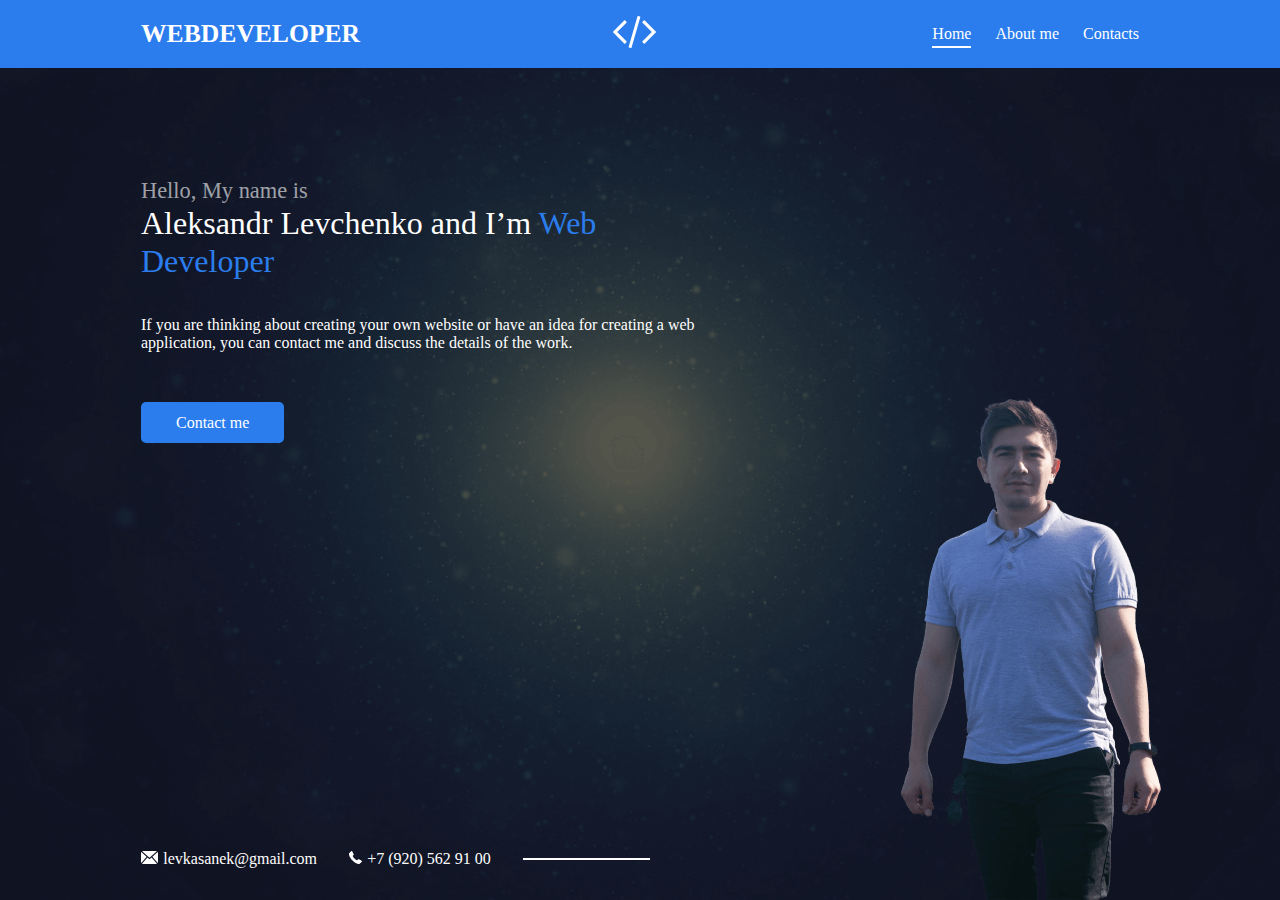
<file: index.html>
<!DOCTYPE html>
<html lang="en">

<head>
    <meta charset="UTF-8">
    <meta name="viewport" content="width=device-width, initial-scale=1.0">
    <title>Aleksandr Levchenko</title>

    <link rel="stylesheet" href="style.css" />
    <link rel="icon" type="image/png" href="img/favicon.png" />

    <meta name="description" content="Development website, web-applications and other works." />
    <meta name="keywords" content="" />
    <meta name="google-site-verification" content="oRCP2F31vKi5VaJbwMqZu1jsOfCVFLLgR7X4CLQthlU" />
    <meta name="yandex-verification" content="70e6f7a9fb59c0da" />
</head>

<body>

    <div class="page">
        <!-- header -->
        <header class="header">
            <div class="container">
                <div class="header-inner">
                    <div class="header-brand">
                        WEBDEVELOPER
                    </div>
                    <div class="header-logo">
                        <img src="img/code.svg" alt="">
                    </div>
                    <nav class="header-nav">
                        <a class="header-nav-link active" href="index.html">Home</a>
                        <a class="header-nav-link" href="about.html">About me</a>
                        <a class="header-nav-link" href="contacts.html">Contacts</a>
                    </nav>
                </div>
            </div>
        </header>

        <div class="container">
            <main class="content">
                <div class="content-header">
                    <h2 class="subtitle">Hello, My name is</h2>
                    <h1 class="title">
                        Aleksandr Levchenko and I’m <span>Web Developer</span>
                    </h1>
                </div>
                <div class="text">
                    <p>If you are thinking about creating your own website or have an idea for creating a web application, you can contact me and discuss the details of the work.
                    </p>
                </div>
                <a class="btn" href="contacts.html">Contact me</a>
            </main>
        </div>

        <footer class="footer">
            <div class="container">
                <div class="contacts">
                    <a class="contacts-link" href="mailto:info@levkasanek@gmail.com">
                        <img class="contacts-icon" src="img/mail.svg" alt="">levkasanek@gmail.com
                    </a>
                    <a class="contacts-link" href="tel:+79205629100">
                        <img class="contacts-icon" src="img/phone.svg" alt="">+7 (920) 562 91 00</a>
                </div>
            </div>
        </footer>

        <img class="author" src="img/me.png" alt="">

    </div>

</body>

</html>
</file>
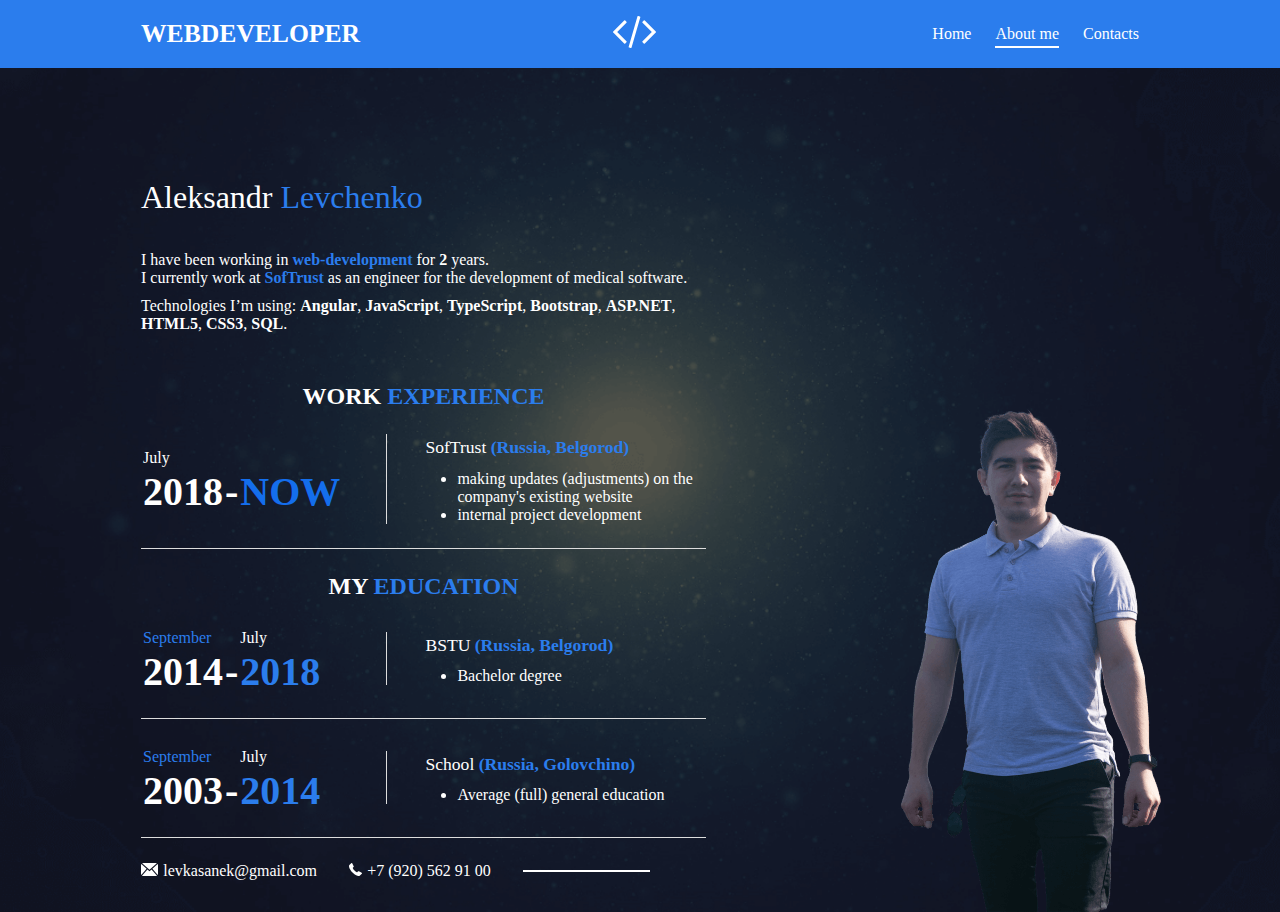
<file: about.html>
<!DOCTYPE html>
<html lang="en">

<head>
    <meta charset="UTF-8">
    <meta name="viewport" content="width=device-width, initial-scale=1.0">
    <title>Aleksandr Levchenko</title>

    <link rel="stylesheet" href="style.css">
    <link rel="icon" type="image/png" href="img/favicon.png">

    <meta name="description" content="Development website, web-applications and other works.">
    <meta name="keywords" content="">
</head>

<body>

    <div class="page">
        <!-- header -->
        <header class="header">
            <div class="container">
                <div class="header-inner">
                    <div class="header-brand">
                        WEBDEVELOPER
                    </div>
                    <div class="header-logo">
                        <img src="img/code.svg" alt="">
                    </div>
                    <nav class="header-nav">
                        <a class="header-nav-link" href="index.html">Home</a>
                        <a class="header-nav-link active" href="about.html">About me</a>
                        <a class="header-nav-link" href="contacts.html">Contacts</a>
                    </nav>
                </div>
            </div>
        </header>

        <div class="container">
            <main class="content">
                <div class="content-header">
                    <h1 class="title">Aleksandr <span>Levchenko</span>
                    </h1>
                </div>
                <div class="text">
                    <p>I have been working in <strong><span class="beauty">web-development</span></strong> for <b>2</b> years. <br />I сurrently work at <strong><span class="beauty">SofTrust</span></strong> as an engineer for the development of medical software.
                    </p>
                    <p>Technologies I’m using: <strong>Angular</strong>, <strong>JavaScript</strong>, <strong>TypeScript</strong>, <strong>Bootstrap</strong>, <strong>ASP.NET</strong>, <strong>HTML5</strong>, <strong>CSS3</strong>, <strong>SQL</strong>.</p>
                </div>
                <div class="detail">
                    <h2 class="detail-title">Work <span class="beauty">EXPERIENCE</span></h2>
                    <div class="chronology">
                        <div class="chronology-item">
                            <div class="date">
                                <table>
                                    <tbody>
                                        <tr class="month">
                                            <td>July</td>
                                            <td></td>
                                            <td class="beauty"></td>
                                        </tr>
                                        <tr class="years">
                                            <td>2018</td>
                                            <td>-</td>
                                            <td class="now">Now</td>
                                        </tr>
                                    </tbody>
                                </table>
                            </div>
                            <div class="description">
                                <div class="description-title">
                                    SofTrust <span class="city beauty">(Russia, Belgorod)</span>
                                </div>
                                <div class="description-detail">
                                    <ul>
                                        <li>making updates (adjustments) on the company's existing website</li>
                                        <li>internal project development</li>
                                    </ul>
                                </div>
                            </div>
                        </div>
                    </div>
                </div>
                <div class="detail">
                    <h2 class="detail-title">My <span class="beauty">Education</span></h2>
                    <div class="chronology">
                        <div class="chronology-item">
                            <div class="date">
                                <table>
                                    <tbody>
                                        <tr class="month">
                                            <td class="beauty">September</td>
                                            <td></td>
                                            <td>July</td>
                                        </tr>
                                        <tr class="years">
                                            <td>2014</td>
                                            <td>-</td>
                                            <td class="beauty">2018</td>
                                        </tr>
                                    </tbody>
                                </table>
                            </div>
                            <div class="description">
                                <div class="description-title">
                                    BSTU <span class="city beauty">(Russia, Belgorod)</span>
                                </div>
                                <div class="description-detail">
                                    <ul>
                                        <li>
                                            Bachelor degree
                                        </li>
                                    </ul>
                                </div>
                            </div>
                        </div>
                        <div class="chronology-item">
                            <div class="date">
                                <table>
                                    <tbody>
                                        <tr class="month">
                                            <td class="beauty">September</td>
                                            <td></td>
                                            <td>July</td>
                                        </tr>
                                        <tr class="years">
                                            <td>2003</td>
                                            <td>-</td>
                                            <td class="beauty">2014</td>
                                        </tr>
                                    </tbody>
                                </table>
                            </div>
                            <div class="description">
                                <div class="description-title">
                                    School <span class="city beauty">(Russia, Golovchino)</span>
                                </div>
                                <div class="description-detail">
                                    <ul>
                                        <li>
                                            Average (full) general education
                                        </li>
                                    </ul>
                                </div>
                            </div>
                        </div>
                    </div>
                </div>
            </main>
        </div>

        <footer class="footer">
            <div class="container">
                <div class="contacts">
                    <a class="contacts-link" href="mailto:info@levkasanek@gmail.com">
                        <img class="contacts-icon" src="img/mail.svg" alt="">levkasanek@gmail.com
                    </a>
                    <a class="contacts-link" href="tel:+79205629100">
                        <img class="contacts-icon" src="img/phone.svg" alt="">+7 (920) 562 91 00</a>
                </div>
            </div>
        </footer>

        <img class="author" src="img/me.png" alt="">

    </div>

</body>

</html>
</file>
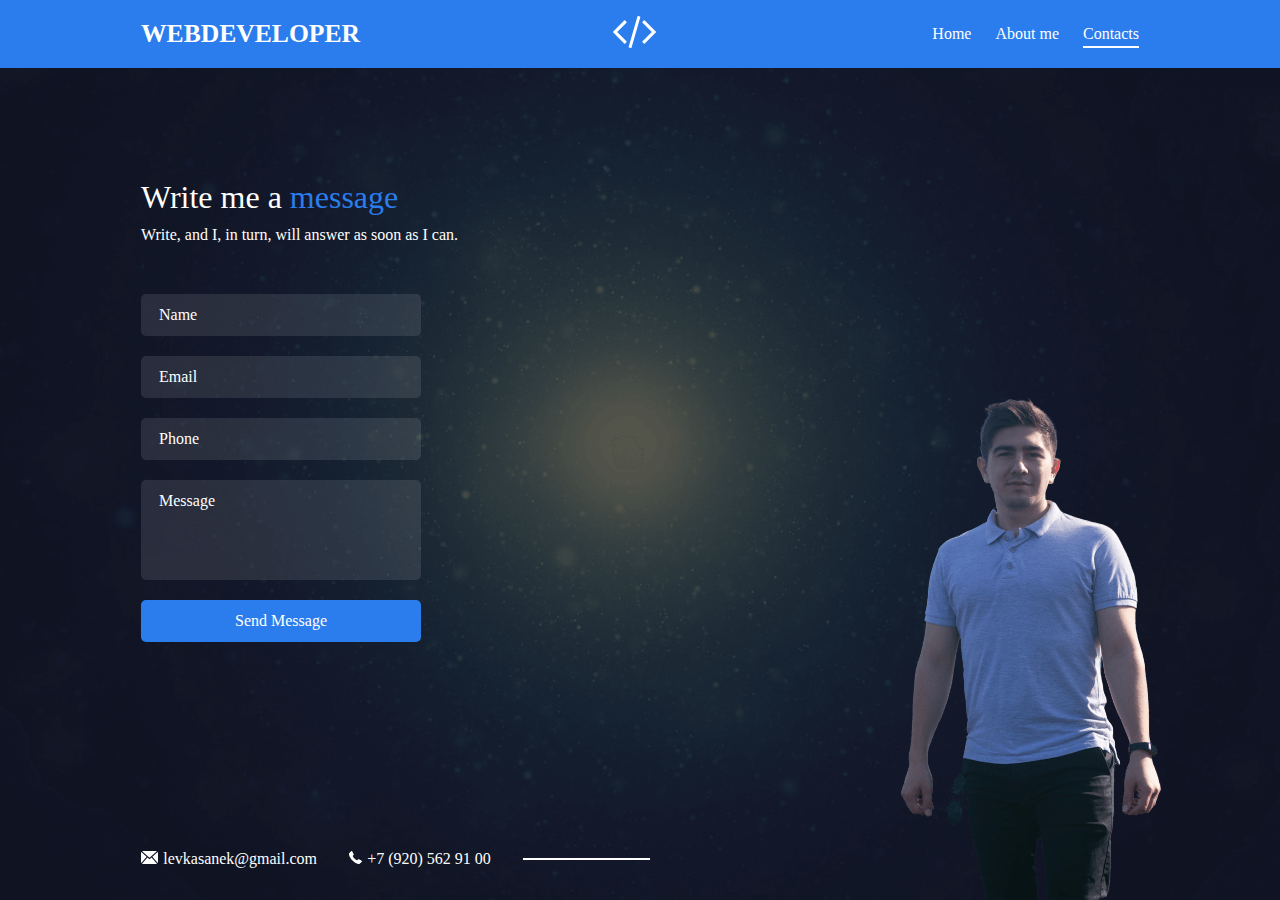
<file: contacts.html>
<!DOCTYPE html>
<html lang="en">

<head>
    <meta charset="UTF-8">
    <meta name="viewport" content="width=device-width, initial-scale=1.0">
    <title>Aleksandr Levchenko</title>

    <link rel="stylesheet" href="style.css">
    <link rel="icon" type="image/png" href="img/favicon.png">

    <meta name="description" content="Development website, web-applications and other works.">
    <meta name="keywords" content="">
</head>

<body>

    <div class="page">
        <!-- header -->
        <header class="header">
            <div class="container">
                <div class="header-inner">
                    <div class="header-brand">
                        WEBDEVELOPER
                    </div>
                    <div class="header-logo">
                        <img src="img/code.svg" alt="">
                    </div>
                    <nav class="header-nav">
                        <a class="header-nav-link" href="index.html">Home</a>
                        <a class="header-nav-link" href="about.html">About me</a>
                        <a class="header-nav-link active" href="contacts.html">Contacts</a>
                    </nav>
                </div>
            </div>
        </header>

        <div class="container">
            <main class="content">
                <div class="content-header">
                    <h1 class="title">Write me a <span>message</span>
                    </h1>
                    <div class="text">
                        <p>Write, and I, in turn, will answer as soon as I can.</p>
                    </div>
                </div>

                <form class="form" enctype="multipart/form-data" method="post" id="form" onsubmit="send(event, 'send.php')">
                    <div class="form-group">
                        <input class="input" type="text" name="user_name" placeholder="Name">
                    </div>
                    <div class="form-group">
                        <input class="input" type="email" name="user_email" placeholder="Email">
                    </div>
                    <div class="form-group">
                        <input class="input" type="tel" name="user_tel" placeholder="Phone">
                    </div>
                    <div class="form-group">
                        <textarea class="textarea" name="user_text" placeholder="Message"></textarea>
                    </div>

                    <div class="form-group">
                        <button class="btn btn-full" type="submit">Send Message</button>
                    </div>
                </form>
            </main>
        </div>

        <footer class="footer">
            <div class="container">
                <div class="contacts">
                    <a class="contacts-link" href="mailto:info@levkasanek@gmail.com">
                        <img class="contacts-icon" src="img/mail.svg" alt="">levkasanek@gmail.com
                    </a>
                    <a class="contacts-link" href="tel:+79205629100">
                        <img class="contacts-icon" src="img/phone.svg" alt="">+7 (920) 562 91 00</a>
                </div>
            </div>
        </footer>

        <img class="author" src="img/me.png" alt="">

    </div>

    <script src="script/script.js"></script>

</body>

</html>
</file>
<file: style.css>
*,
*:before,
*:after {
    box-sizing: border-box;
}

* {
    margin: 0;
    padding: 0;
}

h1,
h2,
h3,
h4,
h5,
h6 {
    margin: 0;
}

p {
    margin: 10px 0;
}

.container {
    width: 100%;
    max-width: 1030px;
    margin: 0 auto;
    padding: 0 1rem;
    flex: 1 0 auto;
}


/* Page */

.page {
    width: 100%;
    height: auto;
    min-height: 100vh;
    background: #000 url("./img/bg.png") center no-repeat;
    background-size: cover;
    font-family: Montserrat;
    position: relative;
    overflow: hidden;
    display: flex;
    flex-direction: column;
}


/* header */

.header {
    background: #2b7ded;
    padding: 1rem 0;
    margin-bottom: 110px;
}

.header-inner {
    display: flex;
    justify-content: space-between;
    align-items: center;
}

.header-brand {
    font-size: 1.6rem;
    color: #fff;
    text-transform: uppercase;
    font-weight: 700;
}

.header-logo {
    display: block;
}

.header-nav {
    display: flex;
}

.header-nav-link {
    margin-left: 1.5rem;
    color: #fff;
    font-size: 1rem;
    font-weight: 500;
    text-decoration: none;
    transition: color 0.2s linear;
}

.header-nav-link:hover {
    color: rgb(104, 197, 240);
}

.header-nav-link.active {
    position: relative;
}

.header-nav-link.active:after {
    content: "";
    width: 100%;
    height: 2px;
    background-color: #fff;
    position: absolute;
    left: 0;
    bottom: -5px;
}


/* content */

.content {
    width: 100%;
    max-width: 565px;
}

.content-header {
    margin-bottom: 35px;
}

.subtitle {
    font-size: 1.4rem;
    color: rgba(255, 255, 255, 0.6);
    font-weight: 300;
}

.title {
    font-size: 2rem;
    color: #fff;
    font-weight: 500;
    line-height: 1.2;
    margin-bottom: 10px;
}

.title span {
    color: #2b7ded;
}

.text {
    font-size: 1rem;
    color: #fff;
    margin-bottom: 50px;
}


/* btn */

.btn {
    display: inline-block;
    font-size: 1rem;
    color: #fff;
    font-weight: 500;
    text-decoration: none;
    padding: 12px 35px;
    background-color: #2b7ded;
    border-radius: 5px;
    transition: background 0.2s linear;
    line-height: 1.1;
    border: 0;
    font-family: inherit;
    cursor: pointer;
}

.btn:hover {
    background-color: #1461cb;
}

.btn-full {
    display: block;
    width: 100%;
}


/* author */

.author {
    position: absolute;
    bottom: 0;
    right: 20px;
}


/* footer */

.footer {
    flex: 0 0 auto;
    width: 100%;
    padding-bottom: 2rem;
}


/* contacts */

.contacts {
    display: flex;
    align-items: center;
}

.contacts-link {
    margin-right: 2rem;
    font-size: 1rem;
    color: #fff;
    text-decoration: none;
    font-weight: 500;
}

.contacts-link:last-child {
    margin-right: 0;
    position: relative;
}

.contacts-link:last-child:after {
    content: "";
    display: block;
    width: 127px;
    height: 2px;
    background-color: #fff;
    position: absolute;
    left: 100%;
    top: 8px;
    margin-left: 2rem;
    pointer-events: none;
}

.contacts-link:hover {
    text-decoration: underline;
}

.contacts-icon {
    margin-right: 5px;
}


/* form */

.form {
    width: 100%;
    max-width: 280px;
}

.form-group {
    margin-bottom: 20px;
}

.input,
.textarea {
    display: block;
    width: 100%;
    padding: 12px 18px;
    font-family: inherit;
    font-size: 1rem;
    color: #fff;
    border: 0;
    border-radius: 5px;
    background-color: rgba(255, 255, 255, 0.1);
}

.textarea {
    height: 100px;
    resize: none;
}

.input::placeholder,
.textarea::placeholder {
    color: #fff;
}


/* beaty text */

.beauty {
    color: #2b7ded;
}

.detail-title {
    text-align: center;
    color: #fff;
    text-transform: uppercase;
}

.chronology {
    color: #fff;
    margin-bottom: 1.5rem;
}

.chronology-item {
    display: flex;
    align-items: center;
    padding: 1.5em 0;
    border-bottom: 1px solid #ddd;
}

.date {
    min-width: 245px;
}

.month {
    font-size: 1em;
    line-height: 1.5em;
}

.years {
    font-size: 2.5em;
    line-height: 1em;
    font-weight: 600;
}

.now {
    color: #146eec;
    text-transform: uppercase;
}

.description {
    padding-left: 2.4em;
    border-left: 1px solid #ddd;
}

.description-title {
    font-size: 1.1rem;
    line-height: 1.5em;
    margin-bottom: .5em;
}

.city {
    font-weight: 600;
}

.description-detail {
    padding-left: 2rem;
}


/* media */

@media (max-width: 1000px) {
    .author {
        right: -170px;
    }
}

@media (max-width: 767px) {
    .page {
        height: auto;
        min-height: 100vh;
        padding-bottom: 2rem;
    }
    .header {
        margin-bottom: 50px;
    }
    .header-logo {
        display: none;
    }
    .header-brand {
        font-size: 1.2rem;
    }
    .content {
        text-align: center;
        max-width: none;
        margin-bottom: 50px;
    }
    .form {
        margin: 0 auto;
    }
    .contacts {
        flex-direction: column;
    }
    .contacts-link {
        margin-right: 0;
        margin-bottom: 0.5rem;
    }
    .contacts-link:last-child {
        margin-bottom: 0;
    }
    .contacts-link:last-child:after {
        display: none;
    }
    .footer {
        position: static;
    }
    .author {
        display: none;
    }
    .detail {
        text-align: left;
    }
    .chronology-item {
        display: flex;
        flex-direction: column;
    }
    .description {
        padding-left: 0;
        border-left: 0;
        width: 100%;
    }
    .date {
        width: 100%;
        padding-bottom: 1rem;
    }
}

@media (max-width: 565px) {
    .content {
        text-align: center;
    }
    .header-inner {
        flex-direction: column;
    }
    .header-brand {
        margin-bottom: 1rem;
    }
}

@media (max-width: 320px) {
    .subtitle {
        font-size: 1.2rem;
    }
    .title {
        font-size: 1.6rem;
    }
}
</file>
